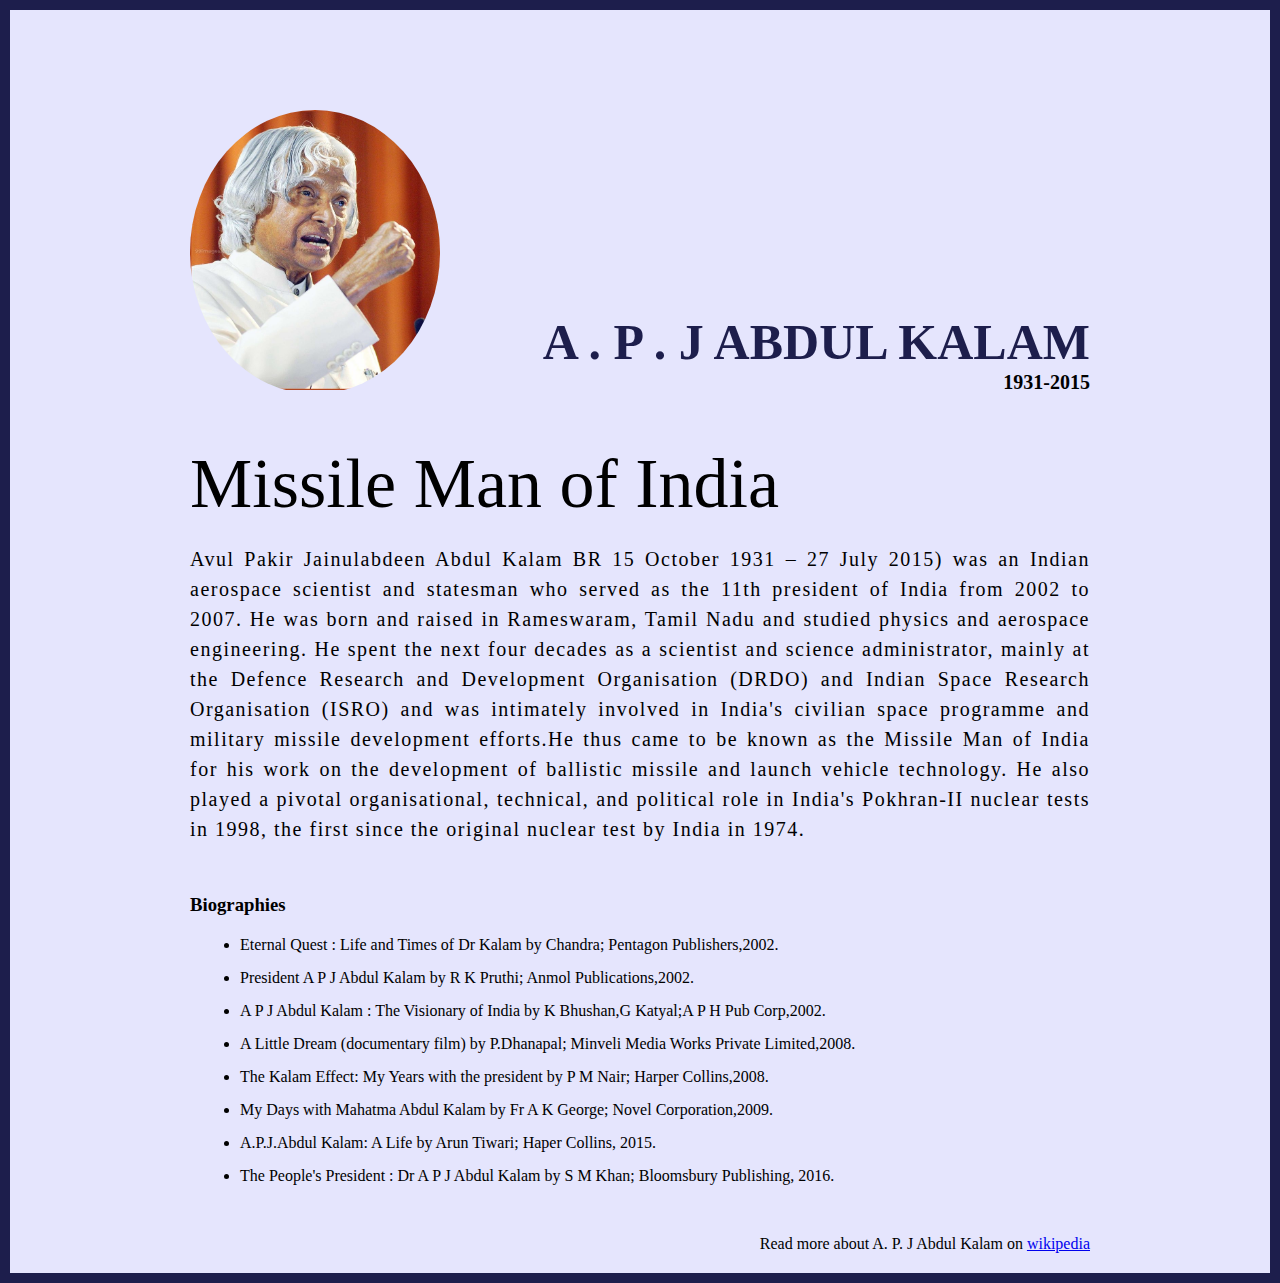
<file: TRIBUTE PAGE/index.html>
<!DOCTYPE html>
<html lang="en">
<head>
    <meta charset="UTF-8">
    <meta name="viewport" content="width=device-width, initial-scale=1.0">
    <title>Tribute Page | A.P.J Abdul Kalam</title>
    <link rel="stylesheet" href="index.css">
</head>
<body>
   <div class="container">
    <div class="content">
        <section class="top_section">
            <div class="image_container">
                <img src="A P J Abdul Kalam.jpg" alt="Abdul Kalam Image">
            </div>
            <div>
                <h1>A . P . J Abdul Kalam</h1>
                <h4>1931-2015</h4>
            </div>
        </section>
        <section class="about_section">
     <h2>Missile Man of India</h2>
     <p>Avul Pakir Jainulabdeen Abdul Kalam BR  15 October 1931 – 27 July 2015) was an Indian aerospace scientist and statesman who served as the 11th president of India from 2002 to 2007. He was born and raised in Rameswaram, Tamil Nadu and studied physics and aerospace engineering. He spent the next four decades as a scientist and science administrator, mainly at the Defence Research and Development Organisation (DRDO) and Indian Space Research Organisation (ISRO) and was intimately involved in India's civilian space programme and military missile development efforts.He thus came to be known as the Missile Man of India for his work on the development of ballistic missile and launch vehicle technology. He also played a pivotal organisational, technical, and political role in India's Pokhran-II nuclear tests in 1998, the first since the original nuclear test by India in 1974.</p>
        </section>
        <section class="biography_section">
            <h3>Biographies</h3>
            <ul>
                <li>Eternal Quest : Life and Times of Dr Kalam by Chandra; Pentagon Publishers,2002.</li>
                <li>President A P J Abdul Kalam by R K Pruthi; Anmol Publications,2002.</li>
                <li>A P J Abdul Kalam : The Visionary of India by K Bhushan,G Katyal;A P H Pub Corp,2002.</li>
                <li>A Little Dream (documentary film) by P.Dhanapal; Minveli Media Works Private Limited,2008.</li>
                <li>The Kalam Effect: My Years with the president by P M Nair; Harper Collins,2008.</li>
                <li>My Days with Mahatma Abdul Kalam by Fr A K George; Novel Corporation,2009.</li>
                <li>A.P.J.Abdul Kalam: A Life by Arun Tiwari; Haper Collins, 2015.</li>
                <li>The People's President : Dr A P J Abdul Kalam by S M Khan; Bloomsbury Publishing, 2016.</li>

            </ul>

        </section>
        <footer><p>Read more about A. P. J Abdul Kalam on <a href="https://en.wikipedia.org/wiki/A._P._J._Abdul_Kalam">wikipedia</a></p></footer>
    </div>
   </div> 
</body>
</html>
</file>
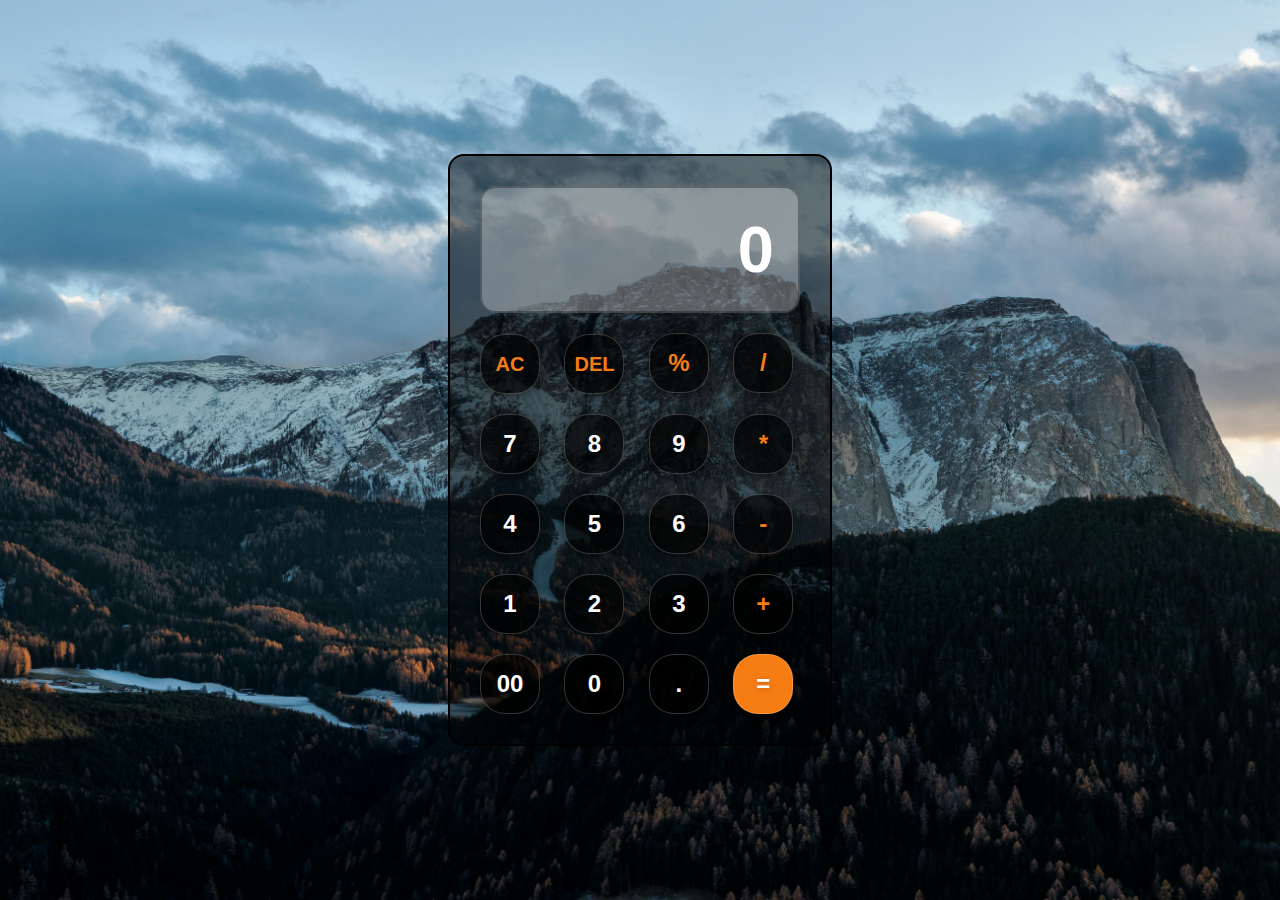
<file: CALCULATOR/calculator.html>
<!DOCTYPE html>
<html lang="en">
<head>
    <meta charset="UTF-8">
    <meta name="viewport" content="width=device-width, initial-scale=1.0">
    <title>CALCULATOR</title>
    <link rel="stylesheet" href="calculator.css">
</head>
<body>
    <div class="calculator">
        <input type="text" placeholder="0" id="inputBox" readonly>
        <div>
            <button class="operator ac">AC</button>
            <button class="operator del">DEL</button>
            <button class="operator">%</button>
            <button class="operator">/</button>
        </div>
        <div>
            <button>7</button>
            <button>8</button>
            <button>9</button>
            <button class="operator">*</button>
        </div>
        <div>
            <button>4</button>
            <button>5</button>
            <button>6</button>
            <button class="operator">-</button> 
        </div>
        <div>
            <button>1</button>
            <button>2</button>
            <button>3</button>
            <button class="operator">+</button>
        </div>
        <div>
            <button>00</button>
            <button>0</button>
            <button>.</button>
            <button class="equalBtn">=</button>
        </div>

    </div>
    <script src="calculator.js"></script>
</body>
</html>
</file>
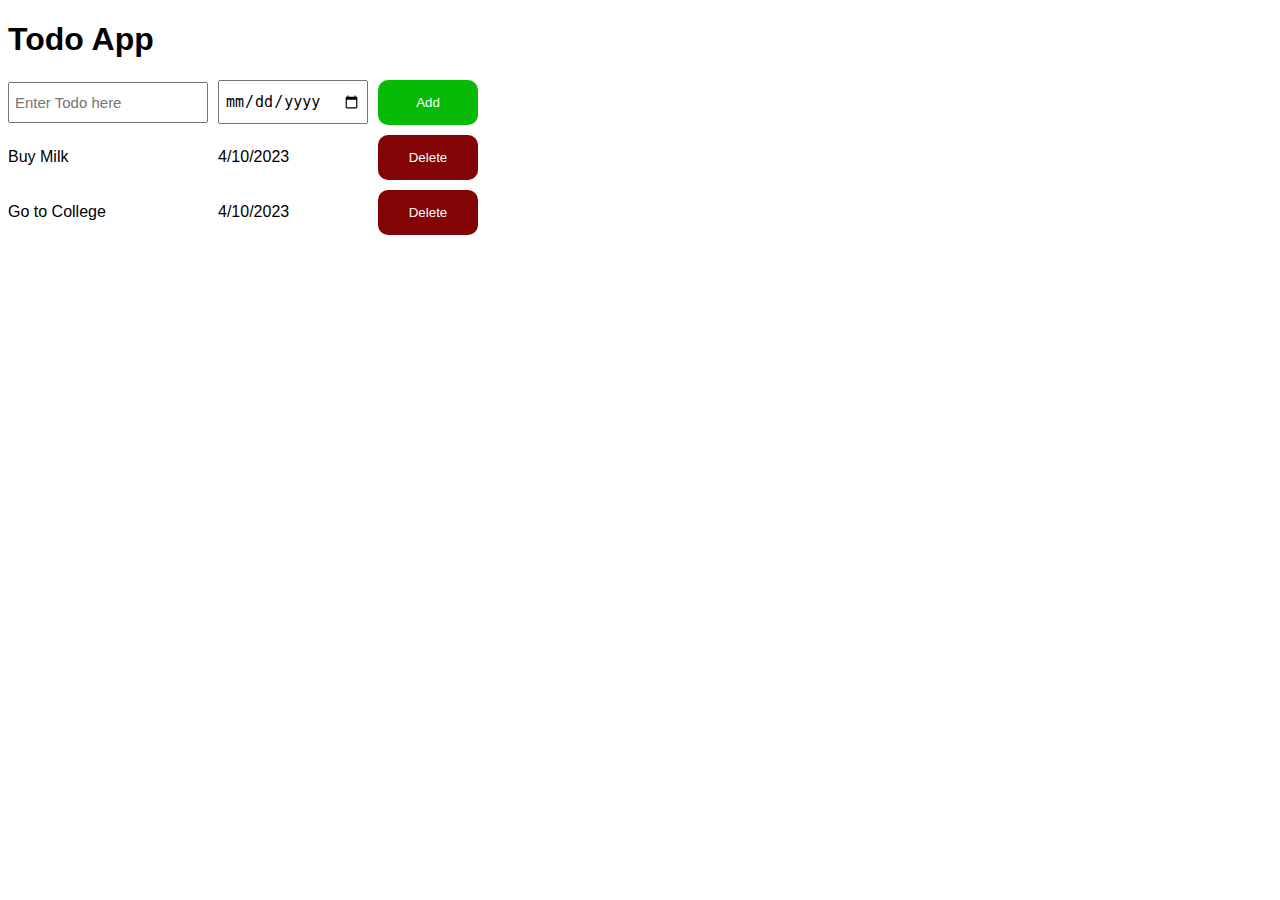
<file: TODO WEB APP/todo.html>
<!DOCTYPE html>
<html lang="en">
<head>
    <meta charset="UTF-8">
    <meta name="viewport" content="width=device-width, initial-scale=1.0">
    <title>Todo App</title>
    <link rel="stylesheet" href="todo.css">
</head>
<body>
    <h1 id="grid-heading">Todo App</h1>
    <div class="grid-container">
    <input id="todo-input" type="text" placeholder="Enter Todo here">
    <input id="todo-date" type="date">
    <button class="btn-todo" onclick="addTodo();">Add</button>
</div>
    <div class="todo-container grid-container"></div>
   
    <script src="todo.js"></script>
    
</body>
</html>
</file>
<file: TRIBUTE PAGE/index.css>
*{
    margin: 0;
    padding: 0;
}
.container{
    background-color: #e5e5fd;
    min-height: 100vh;
    border: 10px solid #1d1e4c;
}
.content{
    max-width: 900px;
    margin: 0 auto;
}
.top_section{
    margin-top: 100px;
    display:flex;
    justify-content:space-between;
    align-items: flex-end;
}
.top_section h1{
    font-size: 50px;
    font-weight: bold;
    color:#1d1e4c;
    text-transform: uppercase;
}
.top_section h4{
    font-size: 20px;
    text-align: end;
}
.image_container{
    border-radius: 100%;
    overflow:hidden;
}
.image-container,
img {width:250px;
    height: 280px;
}
.about_section{
    margin-top: 50px;
}
.about_section h2{
    font-size: 70px;
    font-weight: 400;
    margin-bottom: 20px;
}
.about_section p{
    font-size: 20px;
    line-height: 30px;
    letter-spacing: 1.5px;
    text-align: justify;
}
.biography_section{
    margin: 50px 0;
}
.biography_section h3{
    margin-bottom: 20px;
}
.biography_section ul{
    margin-left: 50px;
}
.biography_section li{
    margin-bottom: 15px;
}
footer p{
    text-align: end;
    margin-top: 50px;
    margin-bottom: 20px;
}
</file>
<file: CALCULATOR/calculator.css>
*{
    margin: 0;
    padding: 0;
    box-sizing: border-box;
    font-family: sans-serif;
    font-weight: bold;
}
body{
    width: 100%;
    height: 100vh;
    display: flex;
    justify-content: center;  
    align-items: center;
    background: url(calculator.jpg);
    background-size: cover;
}
.calculator{
    padding : 20px;
    border: 2px solid #000;
    border-radius: 16px;
    box-sizing: 0px 3px 15px rgba(0, 0, 0, 0.8);
    background: rgba(0, 0, 0, 0.5);
}
input{
    width: 320px;
    padding: 24px;
    margin: 10px;
    background: rgba(255, 255, 255, 0.3);
    box-shadow: inset 0px 0-x 8px rgba(0, 0, 0, 0.4);
    font-size: 65px;
    text-align: right;
    color: #fff;
    border: solid 2px rgba(0, 0, 0, 0.3);
    border-radius: 16px;
    text-shadow: 0px 1px 5px rgba (0, 0, 0, 0.2);
}
input::placeholder{
    color:#fff;
}
button{
    width: 60px;
    height: 60px;
    margin: 10px;
    color: #fff;
    background: rgba(0, 0, 0, 0.7);
    font-size: 24px;
    cursor: pointer;
    border: solid 1px rgba(255, 255, 255,0.2);
    border-radius: 25px;
    text-shadow: 0px 1px 5px rgba(0, 0, 0, 0.2);
    box-shadow: -1px 2px 10px rgba(0, 0, 0, 0.5);
}
.ac, .del{
    font-size: 20px;
}
button:hover{
    color:#fff;
    background: #f67c14;
}
.equalBtn{
    background: #f67c14;
}
.operator{
    color:#f67c14;
}
</file>
<file: TODO WEB APP/todo.css>
body{
    font-family: arial;
}
#main-heading{
    text-align: center;
}
.grid-container{
    display: grid;
    grid-template-columns: 200px 150px 100px;
    column-gap: 10px;
    row-gap: 10px;
    margin-top: 10px;
    align-items: center;
}
#todo-input , #todo-date{
    font-size: 15px;
    padding: 10px 5px;
}
.btn-delete{
    background-color: rgb(130, 4, 4);
    color: white;
    border: none;
    border-radius: 10px;
    padding: 15px 0px;
    cursor: pointer;
}
.btn-todo{
    background-color: rgb(6, 186, 6);
    color: white;
    border: none;
    border-radius: 10px;
    padding: 15px 0px;
    cursor: pointer;
}
</file>
